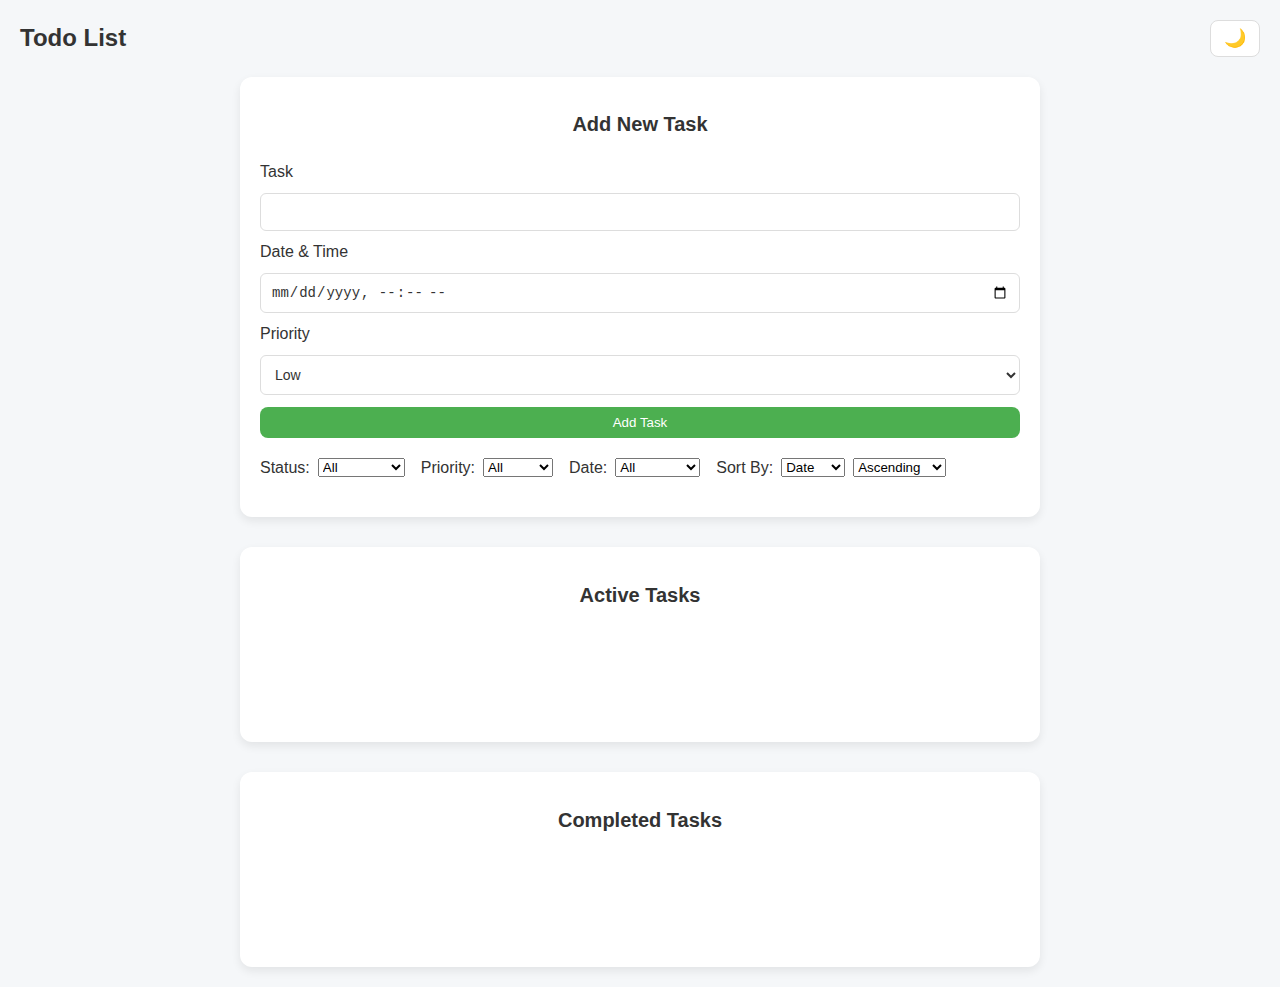
<file: test/frontend/index.html>
<!DOCTYPE html>
<html lang="en">
<head>
  <meta charset="UTF-8" />
  <meta name="viewport" content="width=device-width, initial-scale=1" />
  <link rel="stylesheet" href="style.css">
  <title>Todo List</title>
  <!-- Твой JS -->
  <script src="script.js"></script>
  <script type="module">
    import * as TaskBackend from './wailsjs/go/main/TaskBackend.js';
    window.taskBackend = TaskBackend; // теперь window.taskBackend.GetAllTasks() работает
  </script>

</head>
<body>
  <header class="header">
    <h1 class="app-title">Todo List</h1>
    <button id="themeToggle" class="btn btn-toggle">🌙</button>
  </header>

  <main class="container">
    <!-- Форма добавления задачи -->
    <section class="form-section">
      <form id="taskForm" class="task-form">
        <h2 class="form-title">Add New Task</h2>

        <label for="taskInput" class="form-label">Task</label>
        <input id="taskInput" class="form-input" type="text" name="task" required />

        <label for="taskDate" class="form-label">Date & Time</label>
        <input id="taskDate" class="form-input" type="datetime-local" name="date" />

        <label for="prioritySelect" class="form-label">Priority</label>
        <select id="prioritySelect" name="priority" class="form-select">
          <option value="low">Low</option>
          <option value="medium">Medium</option>
          <option value="high">High</option>
        </select>

        <button type="submit" class="btn btn-submit">Add Task</button>
      </form>

      <!-- Фильтры -->
      <div class="filters">
        <div class="filter-group">
          <label for="statusFilter">Status:</label>
          <select id="statusFilter">
            <option value="all">All</option>
            <option value="active">Active</option>
            <option value="completed">Completed</option>
          </select>
        </div>

        <div class="filter-group">
          <label for="priorityFilter">Priority:</label>
          <select id="priorityFilter">
            <option value="all">All</option>
            <option value="low">Low</option>
            <option value="medium">Medium</option>
            <option value="high">High</option>
          </select>
        </div>

        <div class="filter-group">
          <label for="dateFilter">Date:</label>
          <select id="dateFilter">
            <option value="all">All</option>
            <option value="today">Today</option>
            <option value="week">This Week</option>
            <option value="overdue">Overdue</option>
          </select>
        </div>

        <div class="filter-group">
          <label for="sortSelect">Sort By:</label>
          <select id="sortSelect">
            <option value="date">Date</option>
            <option value="priority">Priority</option>
          </select>

          <select id="sortOrder">
            <option value="asc">Ascending</option>
            <option value="desc">Descending</option>
          </select>
        </div>
      </div>
    </section>

    <!-- Списки задач -->
    <section class="list-section">
      <h2 class="list-title">Active Tasks</h2>
      <div id="taskList" class="task-list"></div>
    </section>

    <section class="list-section">
      <h2 class="list-title">Completed Tasks</h2>
      <div id="completedList" class="task-list"></div>
    </section>
  </main>




</body>
</html>
</file>
<file: test/frontend/style.css>
/* ================================
   🌗 Переменные тем
================================ */
:root {
  /* Светлая тема по умолчанию */
  --bg-color: #f5f7f9;
  --text-color: #333;
  --card-bg: #fff;
  --border-color: #ddd;
  --primary-color: #4caf50;
}

body.dark {
  --bg-color: #121212;
  --text-color: #adadad;
  --card-bg: #1e1e1e;
  --border-color: #333;
  --primary-color: #0f4d12;
}

/* ================================
     🌐 Базовые стили
  ================================ */
body {
  font-family: "Segoe UI", sans-serif;
  background-color: var(--bg-color);
  color: var(--text-color);
  margin: 0;
  padding: 20px;
  transition: background 0.3s, color 0.3s;
}

/* ================================
     🔝 Шапка
  ================================ */
.header {
  display: flex;
  justify-content: space-between;
  align-items: center;
  margin-bottom: 20px;
}

.app-title {
  margin: 0;
  font-size: 24px;
  font-weight: 700;
}

/* ================================
     📦 Контейнер
  ================================ */
.container {
  max-width: 800px;
  margin: 0 auto;
  display: grid;
  gap: 30px;
  padding: 0 10px;
}

/* ================================
     📑 Секции
  ================================ */
.form-section,
.list-section {
  background: var(--card-bg);
  padding: 20px;
  border-radius: 12px;
  box-shadow: 0 4px 10px rgba(0, 0, 0, 0.08);
  transition: background 0.3s, color 0.3s, border 0.3s;
}

.form-title,
.list-title {
  margin-bottom: 15px;
  font-size: 20px;
  font-weight: 600;
  text-align: center;
}

/* ================================
     📝 Форма
  ================================ */
.task-form {
  display: flex;
  flex-direction: column;
  gap: 12px;
}

.form-label {
  font-weight: 500;
}

.form-input,
.form-select {
  width: 100%;
  padding: 10px;
  border: 1px solid var(--border-color);
  border-radius: 6px;
  font-size: 14px;
  background: var(--card-bg);
  color: var(--text-color);
  box-sizing: border-box;
  transition: all 0.3s;
}

/* ================================
     🔘 Кнопки
  ================================ */
.task-form .btn {
  width: 100%;
}

.btn {
  cursor: pointer;
  padding: 0.5rem 1rem;
  border: none;
  border-radius: 8px;
  transition: all 0.3s;
}

.btn-submit {
  background: var(--primary-color);
  color: #fff;
}

.btn-submit:hover {
  opacity: 0.9;
}

.btn-toggle {
  background: var(--card-bg);
  font-size: 18px;
  border: 1px solid var(--border-color);
  width: auto;
  padding: 0.4rem 0.8rem;
}

.btn.active-tab {
  background: var(--primary-color);
  color: #fff;
}

/* ================================
     📋 Список задач
  ================================ */
.task-list {
  display: flex;
  flex-direction: column;
  gap: 12px;
  min-height: 100px;
}

.task {
  display: grid;
  grid-template-columns: 100px minmax(0, 1fr) 140px auto;
  align-items: center;
  gap: 12px;
  padding: 12px;
  background: var(--card-bg);
  border: 1px solid var(--border-color);
  border-radius: 10px;
  transition: background 0.3s, border 0.3s;
}



/* 📌 Приоритет */
.task strong {
  font-weight: 600;
  text-transform: capitalize;
}

/* 📝 Текст задачи */
.task span {
  word-break: break-word;
  line-height: 1.4;
}

.task.completed span {
  text-decoration: line-through;
  opacity: 0.6;
}

/* 📅 Дата */
.task small {
  font-size: 0.85rem;
  opacity: 0.7;
}

/* ================================
     🎛 Действия с задачей
  ================================ */

/* Контейнер для кнопок */
.task-actions {
  display: flex;
  gap: 8px; /* расстояние между кнопками */
  justify-content: flex-end;
}

/* Кнопки внутри задач */
.task-actions .btn {
  width: auto !important;
  min-width: 36px;
  height: 36px;
  display: flex;
  align-items: center;
  justify-content: center;
  font-size: 18px;
  width: auto;
}

.task-actions .task-btn:hover {
  background: var(--primary-color);
  color: #fff;
  transform: scale(1.05);
}

/* Время у задачи */
.task small {
  font-size: 0.85rem;
  color: var(--text-color);
  opacity: 0.7;
  margin-left: 6px; 
}

.task {
    display: grid;
    grid-template-columns: 100px minmax(0, 1fr) auto auto;
    align-items: center;
    gap: 12px;
}
  
.task small:empty {
  display: none; 
}
/* ================================
     📑 Табуляция
  ================================ */
.tabs {
  display: flex;
  justify-content: center;
  gap: 10px;
  margin-bottom: 15px;
}

/* ================================
     📱 Адаптивность
  ================================ */
@media (max-width: 768px) {
  .task {
    grid-template-columns: 1fr;
    gap: 8px;
  }

  .task strong {
    display: block;
    margin-bottom: 4px;
  }

  .task-form {
    gap: 10px;
  }
}


.filters {
    display: flex;
    flex-wrap: wrap;
    gap: 16px;
    margin-top: 20px;
    margin-bottom: 20px;
  }
  
  .filter-group {
    display: flex;
    align-items: center;
    gap: 8px;
  }
  
  .filters button {
    padding: 6px 12px;
    border: none;
    border-radius: 8px;
    background: #f0f0f0;
    cursor: pointer;
    transition: 0.2s;
  }
  
  .filters button:hover {
    background: #ddd;
  }
</file>
